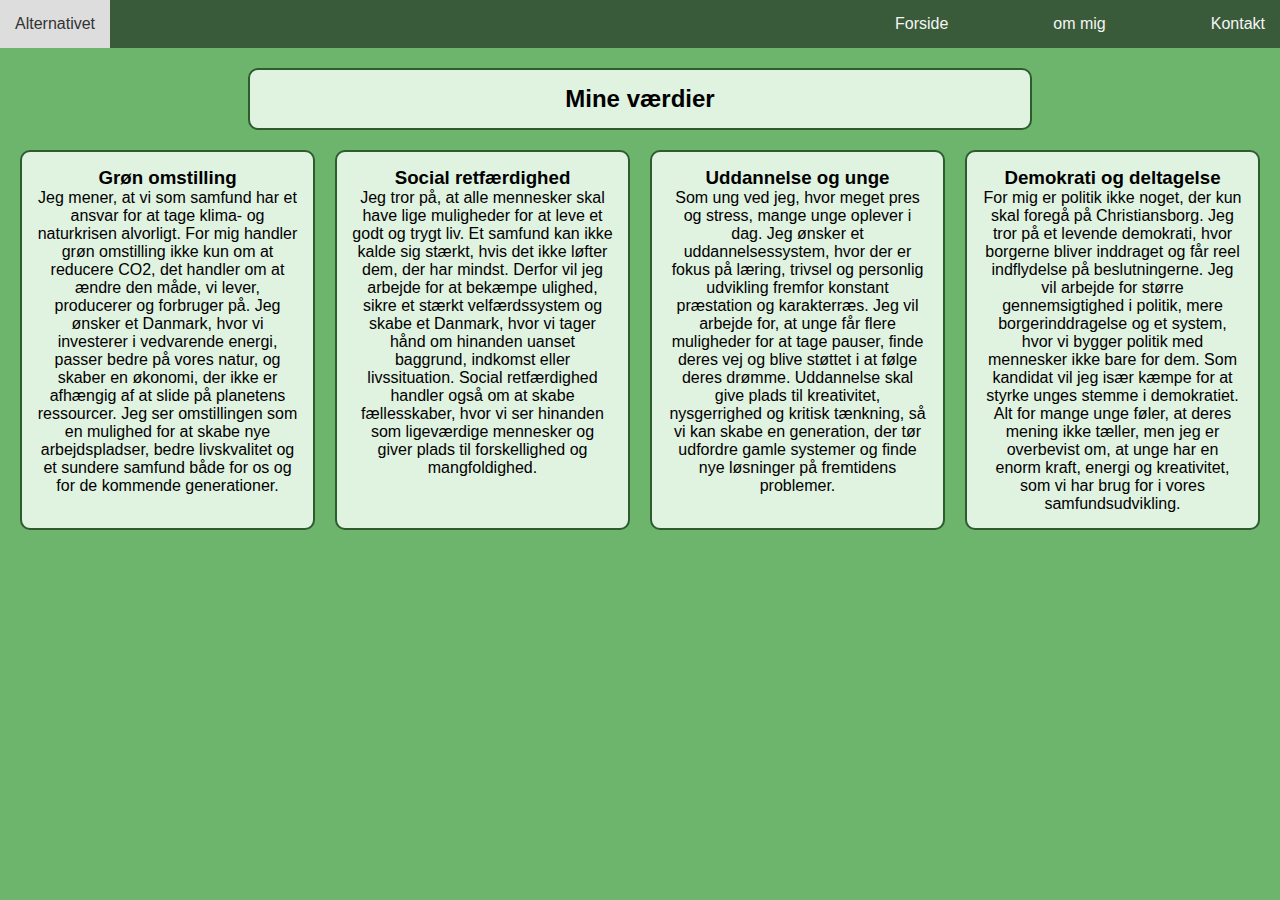
<file: politik-om-mig.html>
<!DOCTYPE html>
<html lang="en">
<head>
    <meta charset="UTF-8">
    <meta name="viewport" content="width=device-width, initial-scale=1.0">
    <title>om mig</title>
    <link rel="stylesheet" href="politik-om-mig.css">
    <meta name="robots" content="noindex">
     <link rel="stylesheet" href="https://cdnjs.cloudflare.com/ajax/libs/font-awesome/4.7.0/css/font-awesome.min.css">
</head>
<body>
    <header>
        <div class="logo">
            <a href="#">Alternativet</a>
        </div>
        <div class="topnav" id="myTopnav">
            <a href="politiker-hjemmeside.html">Forside</a>
            <a href="politik-om-mig.html">om mig</a>
            <a href="politik-kontakt.html">Kontakt</a>
            <a href="javascript:void(0);" class="icon" onclick="myFunction()">
                <i class="fa fa-bars"></i>
            </a>
        </div>
    </header>
    
    <div class="værdier-section">
        <h2 class="værdier-title">Mine værdier</h2>

    <div class="værdier-container">
        <div class="værdi">
            <h3>Grøn omstilling</h3>
            <p>Jeg mener, at vi som samfund har et ansvar for at tage klima- og naturkrisen alvorligt. For mig handler grøn omstilling ikke kun om at reducere CO2, det handler om at ændre den måde, vi lever, producerer og forbruger på. Jeg ønsker et Danmark, hvor vi investerer i vedvarende energi, passer bedre på vores natur, og skaber en økonomi, der ikke er afhængig af at slide på planetens ressourcer. Jeg ser omstillingen som en mulighed for at skabe nye arbejdspladser, bedre livskvalitet og et sundere samfund både for os og for de kommende generationer.</p>
        </div>
        <div class="værdi">
            <h3>Social retfærdighed</h3>
            <p>Jeg tror på, at alle mennesker skal have lige muligheder for at leve et godt og trygt liv. Et samfund kan ikke kalde sig stærkt, hvis det ikke løfter dem, der har mindst. Derfor vil jeg arbejde for at bekæmpe ulighed, sikre et stærkt velfærdssystem og skabe et Danmark, hvor vi tager hånd om hinanden uanset baggrund, indkomst eller livssituation. Social retfærdighed handler også om at skabe fællesskaber, hvor vi ser hinanden som ligeværdige mennesker og giver plads til forskellighed og mangfoldighed.</p>
        </div>
        <div class="værdi">
            <h3>Uddannelse og unge</h3>
            <p>Som ung ved jeg, hvor meget pres og stress, mange unge oplever i dag. Jeg ønsker et uddannelsessystem, hvor der er fokus på læring, trivsel og personlig udvikling fremfor konstant præstation og karakterræs. Jeg vil arbejde for, at unge får flere muligheder for at tage pauser, finde deres vej og blive støttet i at følge deres drømme. Uddannelse skal give plads til kreativitet, nysgerrighed og kritisk tænkning, så vi kan skabe en generation, der tør udfordre gamle systemer og finde nye løsninger på fremtidens problemer.</p>
        </div>
        <div class="værdi">
            <h3>Demokrati og deltagelse</h3>
            <p>For mig er politik ikke noget, der kun skal foregå på Christiansborg. Jeg tror på et levende demokrati, hvor borgerne bliver inddraget og får reel indflydelse på beslutningerne. Jeg vil arbejde for større gennemsigtighed i politik, mere borgerinddragelse og et system, hvor vi bygger politik med mennesker ikke bare for dem. Som kandidat vil jeg især kæmpe for at styrke unges stemme i demokratiet. Alt for mange unge føler, at deres mening ikke tæller, men jeg er overbevist om, at unge har en enorm kraft, energi og kreativitet, som vi har brug for i vores samfundsudvikling.</p>
        </div>
    </div>
</div>
     <script>
        function myFunction() {
        var x = document.getElementById("myTopnav");
        if (x.className === "topnav") {
            x.className += " responsive";
        } else {
            x.className = "topnav";
        }
        }
    </script>
</body>
</html>
</file>
<file: politik-om-mig.css>
* {
    margin: 0;
    padding: 0;
}

body {
    font-family: Arial, Helvetica, sans-serif;
    background-color: rgb(109, 180, 109);
}

.logo {
    display: flex;
}

header {
    display: flex;
    justify-content: space-between;
    background: rgb(58, 91, 58);
    
}
header a {
    color: whitesmoke;
    text-decoration: none;
    padding: 15px;
}
header a:hover {
    background: #ddd;
    color: #333;
}

.topnav {
    display: flex;
    width: 400px;
    /* hvis man vil flytte noget i midten vandret, så bruger man 'justify-content'*/
    justify-content: space-between;
}
.icon {
    display: none;
}

.værdier-title {
    text-align: center;
    padding: 15px;
    max-width: 750px;
    border: 2px solid #2e5c2e;  
    border-radius: 10px;                         
    margin: 20px auto; 
    background-color: #e0f2e0;
}

.værdier-container {
    display: flex;
    justify-content: space-between; 
    gap: 20px;
    margin: 20px;
}

.værdi {
    flex: 1;                
    border: 2px solid #2e5c2e;
    border-radius: 10px;
    background-color: #e0f2e0;
    padding: 15px;
    text-align: center;
}

@media screen and (max-width: 670px) {
    .topnav a {
        display: none;
    }
   .topnav .icon {
    display: block;
    position: absolute;
    right: 0;
    top: 0;
   }
   /* 'responsive' gør at burgeren kan trykkes på, og når den trykkes på, så kommer de andre knapper frem */
   .responsive a {
    display: block;
   }
   .responsive {
    flex-direction: column;
    padding-top: 30px;
    width: 100%;
    /* hvis man vil flytte noget i midten lodret, så bruger man 'align-items'*/
    align-items: center;
   }
    .værdier-container {
        flex-direction: column;  
    }

    .værdi {
        width: 100%; 
        margin-bottom: 15px;   
    }
}
</file>
